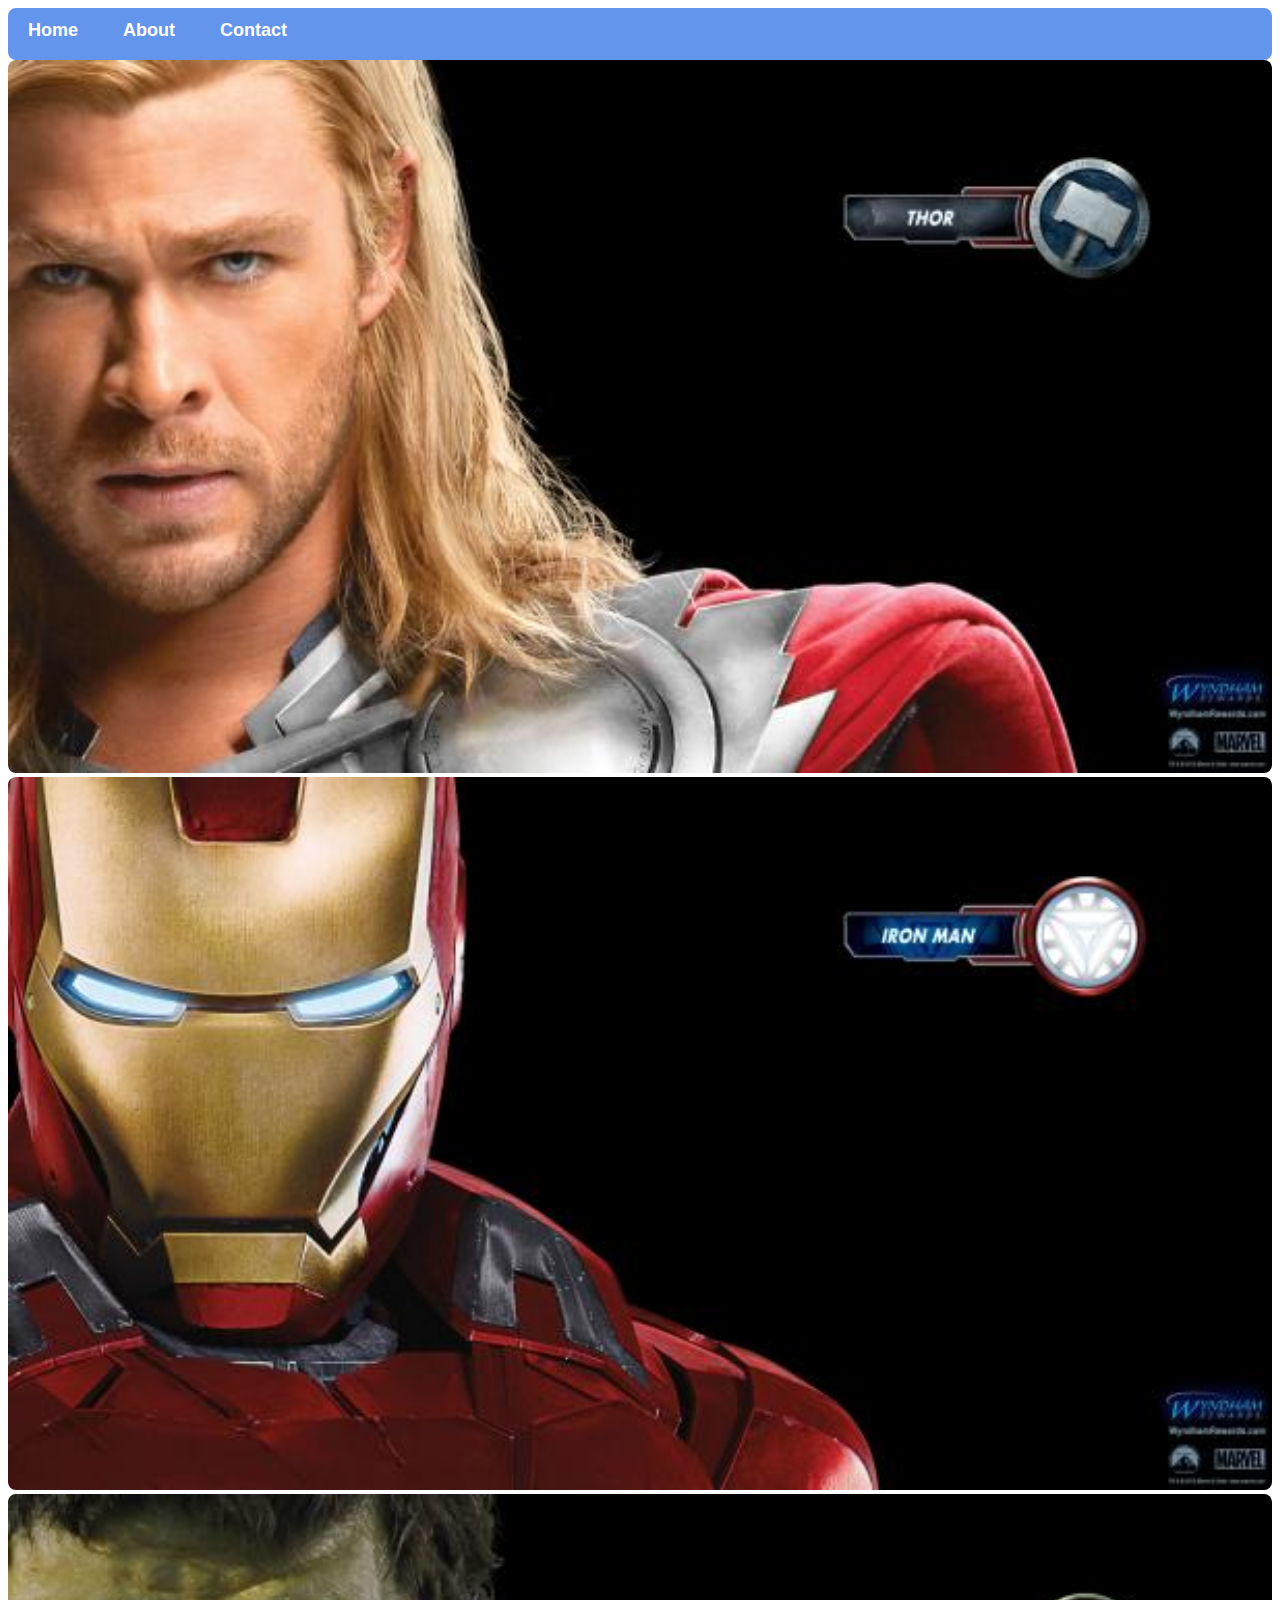
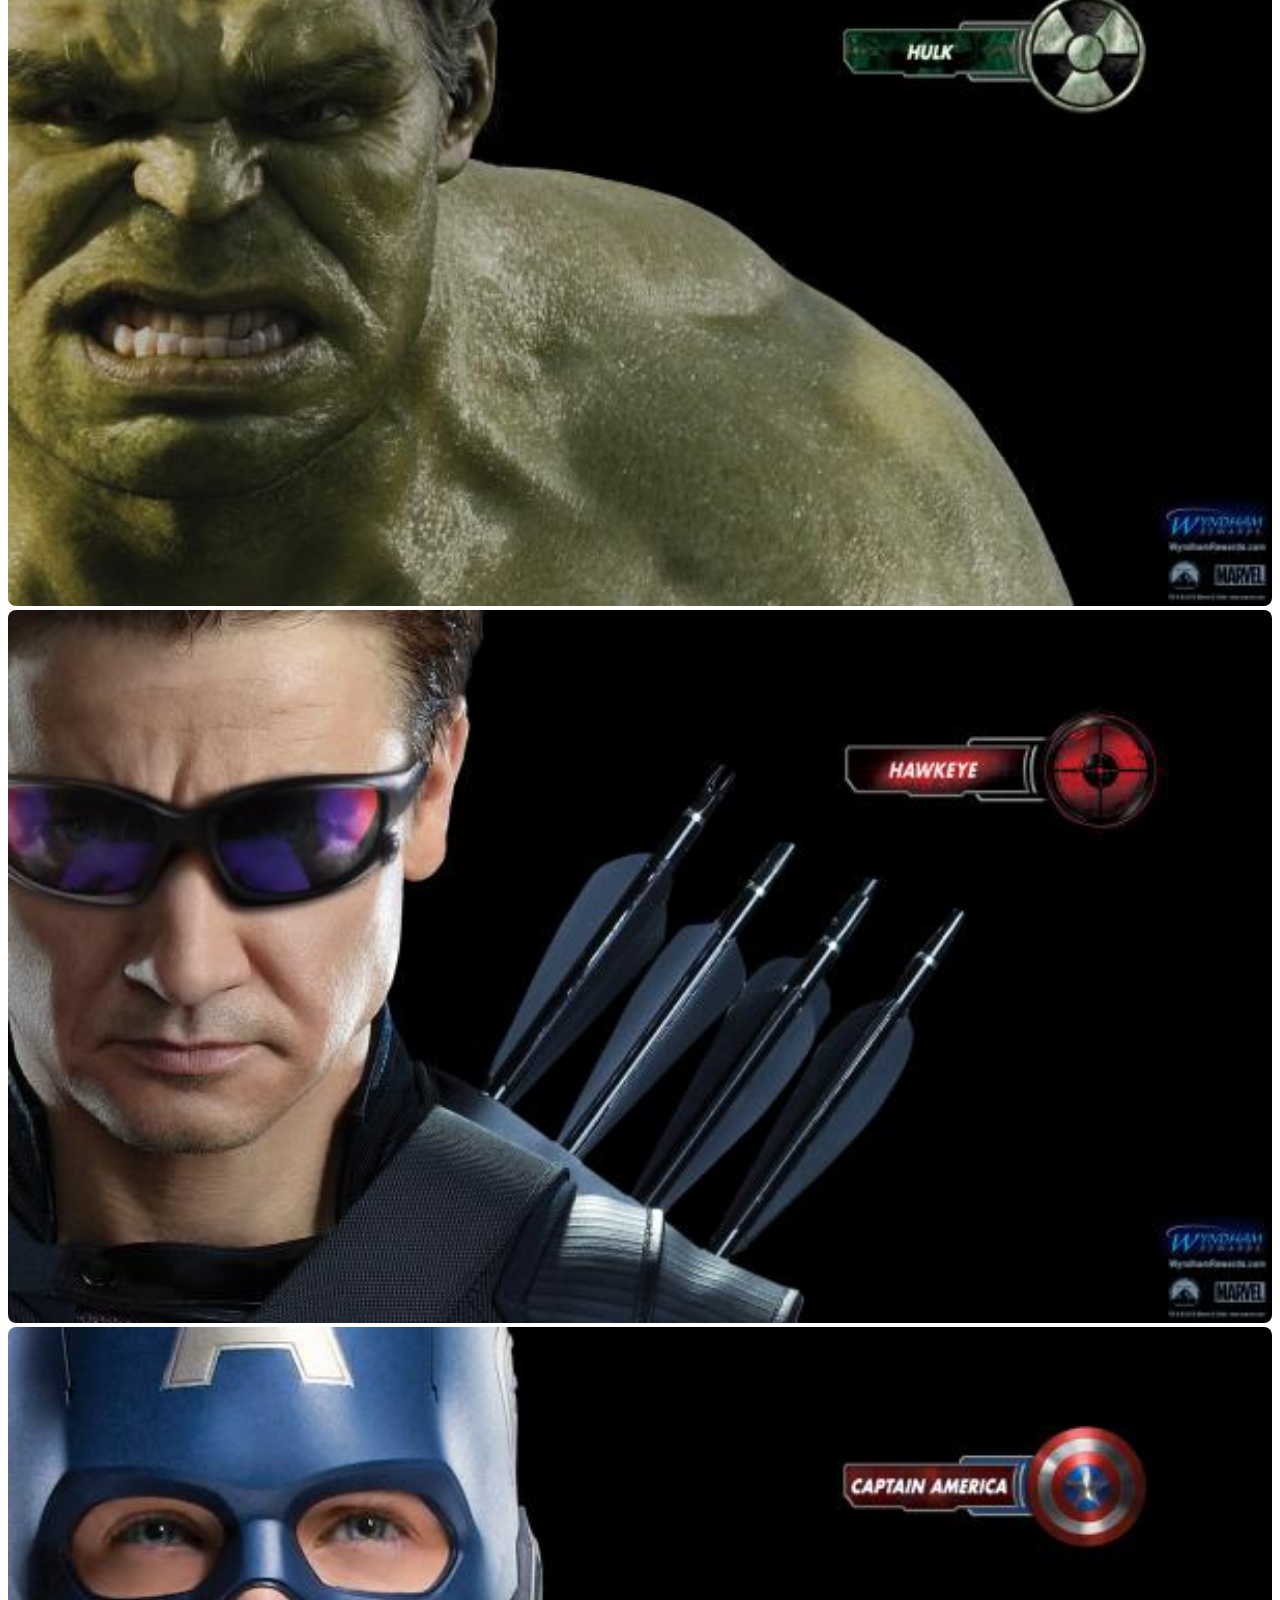
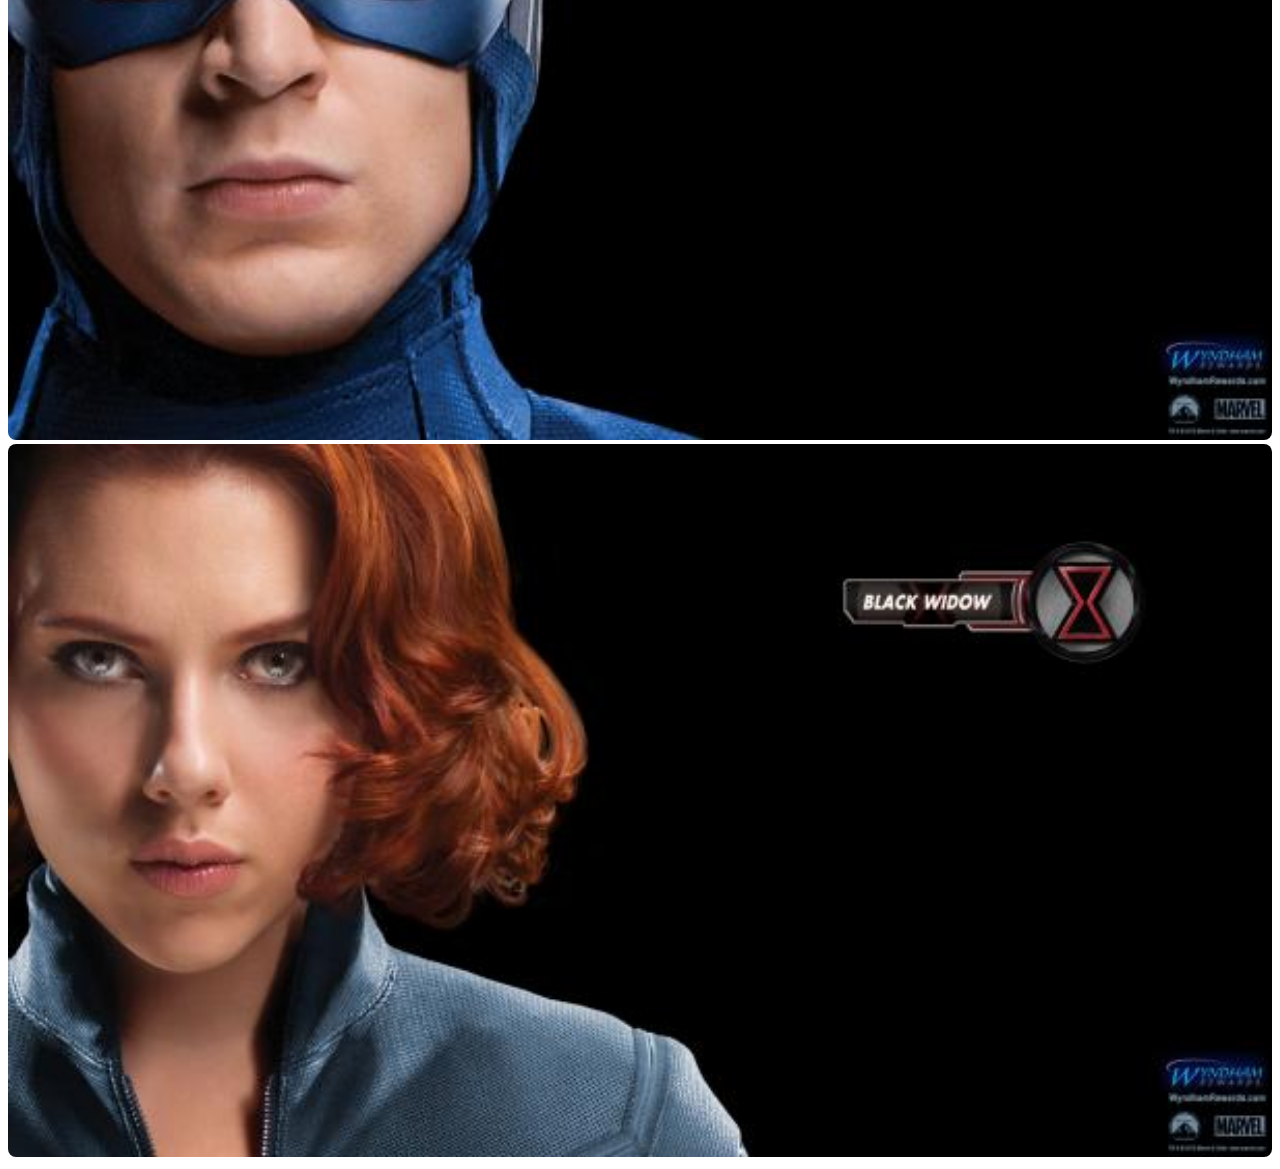
<file: index.html>
<!DOCTYPE html>
<html lang="en">
<head>
    <link rel ="stylesheet" href="style.css">
    <meta charset="UTF-8">
    <meta name="viewport" content="width=device-width, initial-scale=1.0">
    <title>Document</title>
</head>
<body>
    <div id = "menu">
        <a href="#"> Home </a>
        <a href="about.html"> About </a>
        <a href="contact.html"> Contact </a>
    </div>
    <div class="gallery">
        <a href="avenger-1.html"><img src = "avengersImages/images/avengers_01.jpg"/></a>
        <a href="avenger-2.html"><img src = "avengersImages/images/avengers_02.jpg"/></a>
        <a href="avenger-3.html"><img src = "avengersImages/images/avengers_03.jpg"/></a>
        <a href="avenger-4.html"><img src = "avengersImages/images/avengers_04.jpg"/></a>
        <a href="avenger-5.html"><img src = "avengersImages/images/avengers_05.jpg"/></a>
        <a href="avenger-6.html"><img src = "avengersImages/images/avengers_06.jpg"/></a>
    </div>
</body>
</html>
</file>
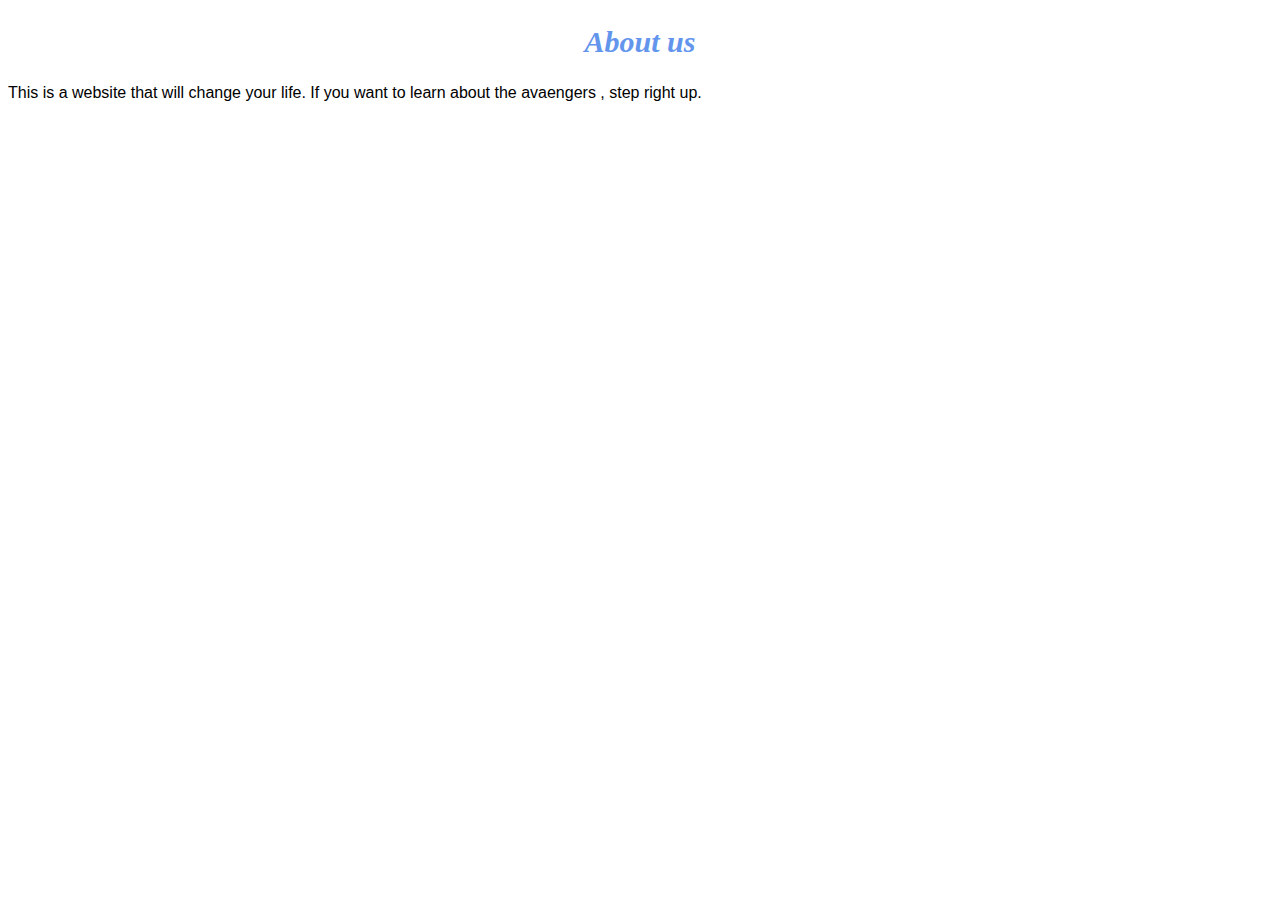
<file: about.html>
<!DOCTYPE html>
<html lang="en">
<head>
    <link rel ="stylesheet" href="style.css">
    <meta charset="UTF-8">
    <meta name="viewport" content="width=device-width, initial-scale=1.0">
    <title>Document</title>
</head>
<body>
    <h2>About us</h2>
    <p>This is a website that will change your life.
        If you want to learn about the avaengers , step right up.
    </p>

</body>
</html>
</file>
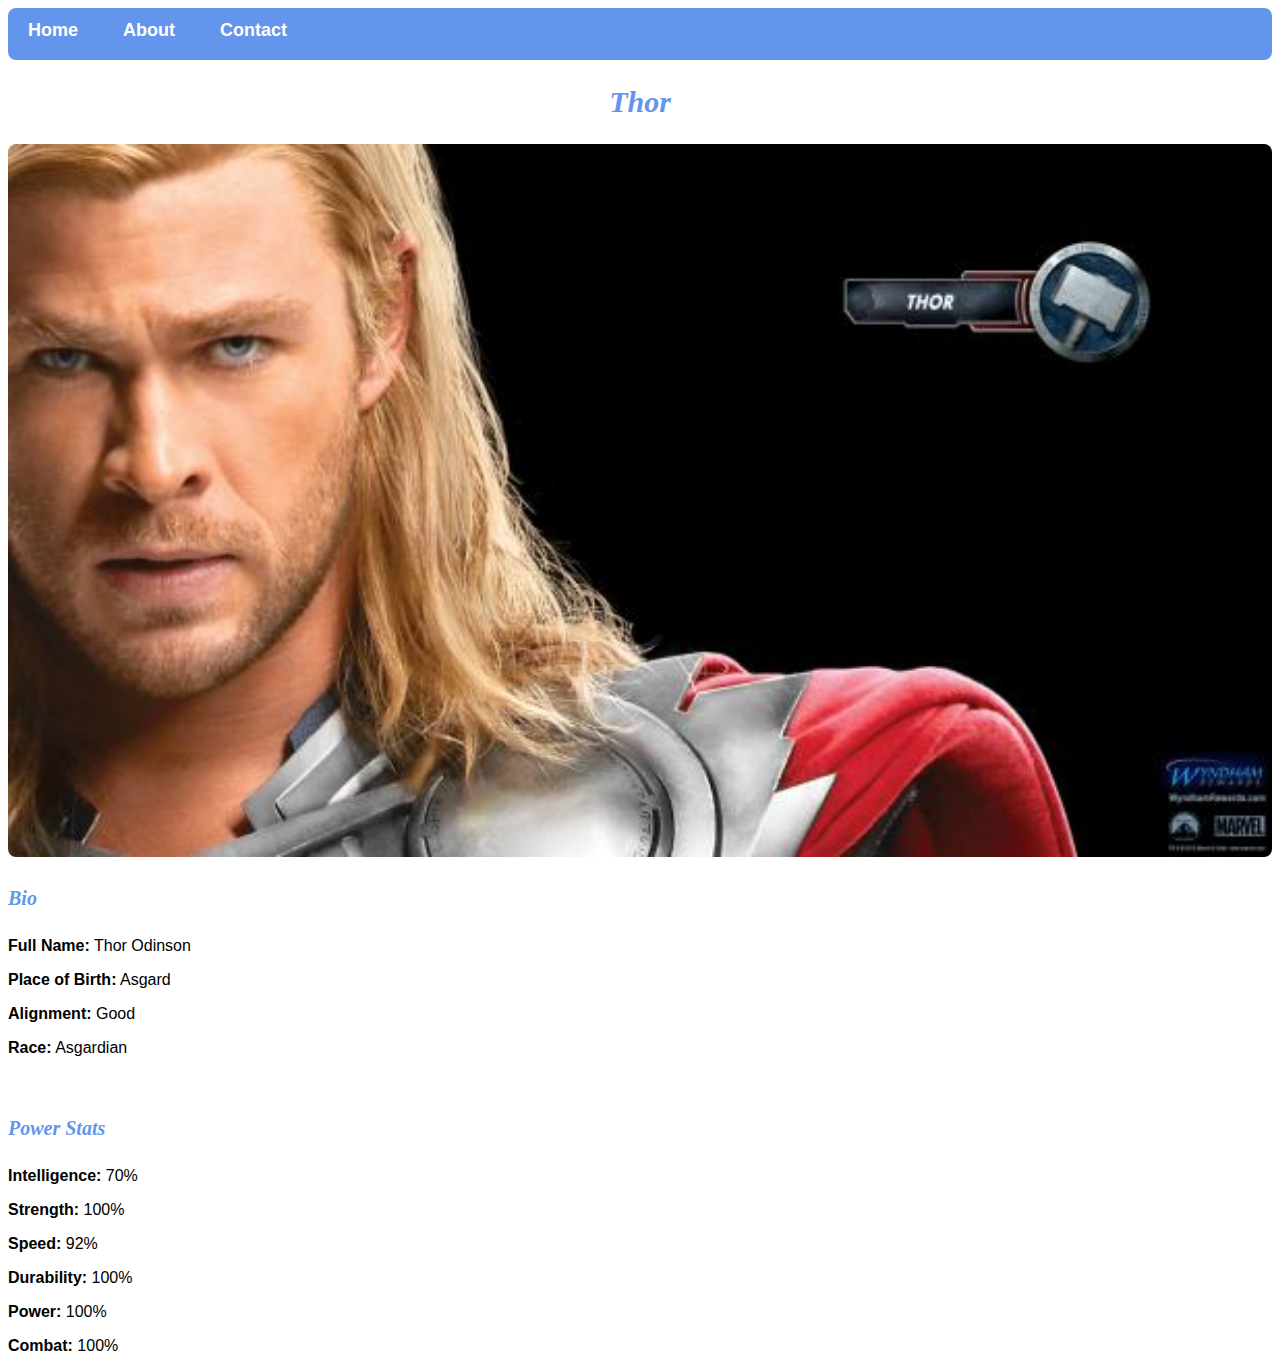
<file: avenger-1.html>
<!DOCTYPE html>
<html lang="en">
<head>
    <link rel ="stylesheet" href="style.css">
    <meta charset="UTF-8">
    <meta name="viewport" content="width=device-width, initial-scale=1.0">
    <title>Document</title>
</head>
<body>
    <div id = "menu">
        <a href="#"> Home </a>
        <a href="about.html"> About </a>
        <a href="contact.html"> Contact </a>
    </div>
    <h2>Thor</h2>
    <div class="gallery">
        <img src = "avengersImages/images/avengers_01.jpg"/>

    </div>
    <h4>Bio</h4>
    <p><b>Full Name:</b> Thor Odinson</p>
    <p><b>Place of Birth:</b> Asgard</p>
    <p><b>Alignment:</b> Good</p>
    <p><b>Race:</b> Asgardian</p>
    <br/>
    <h4>Power Stats</h4>
    <p><b>Intelligence:</b> 70%</p>
    <p><b>Strength:</b> 100%</p>
    <p><b>Speed:</b> 92%</p>
    <p><b>Durability:</b> 100%</p>
    <p><b>Power:</b> 100%</p>
    <p><b>Combat:</b> 100%</p>

</body>
</html>
</file>
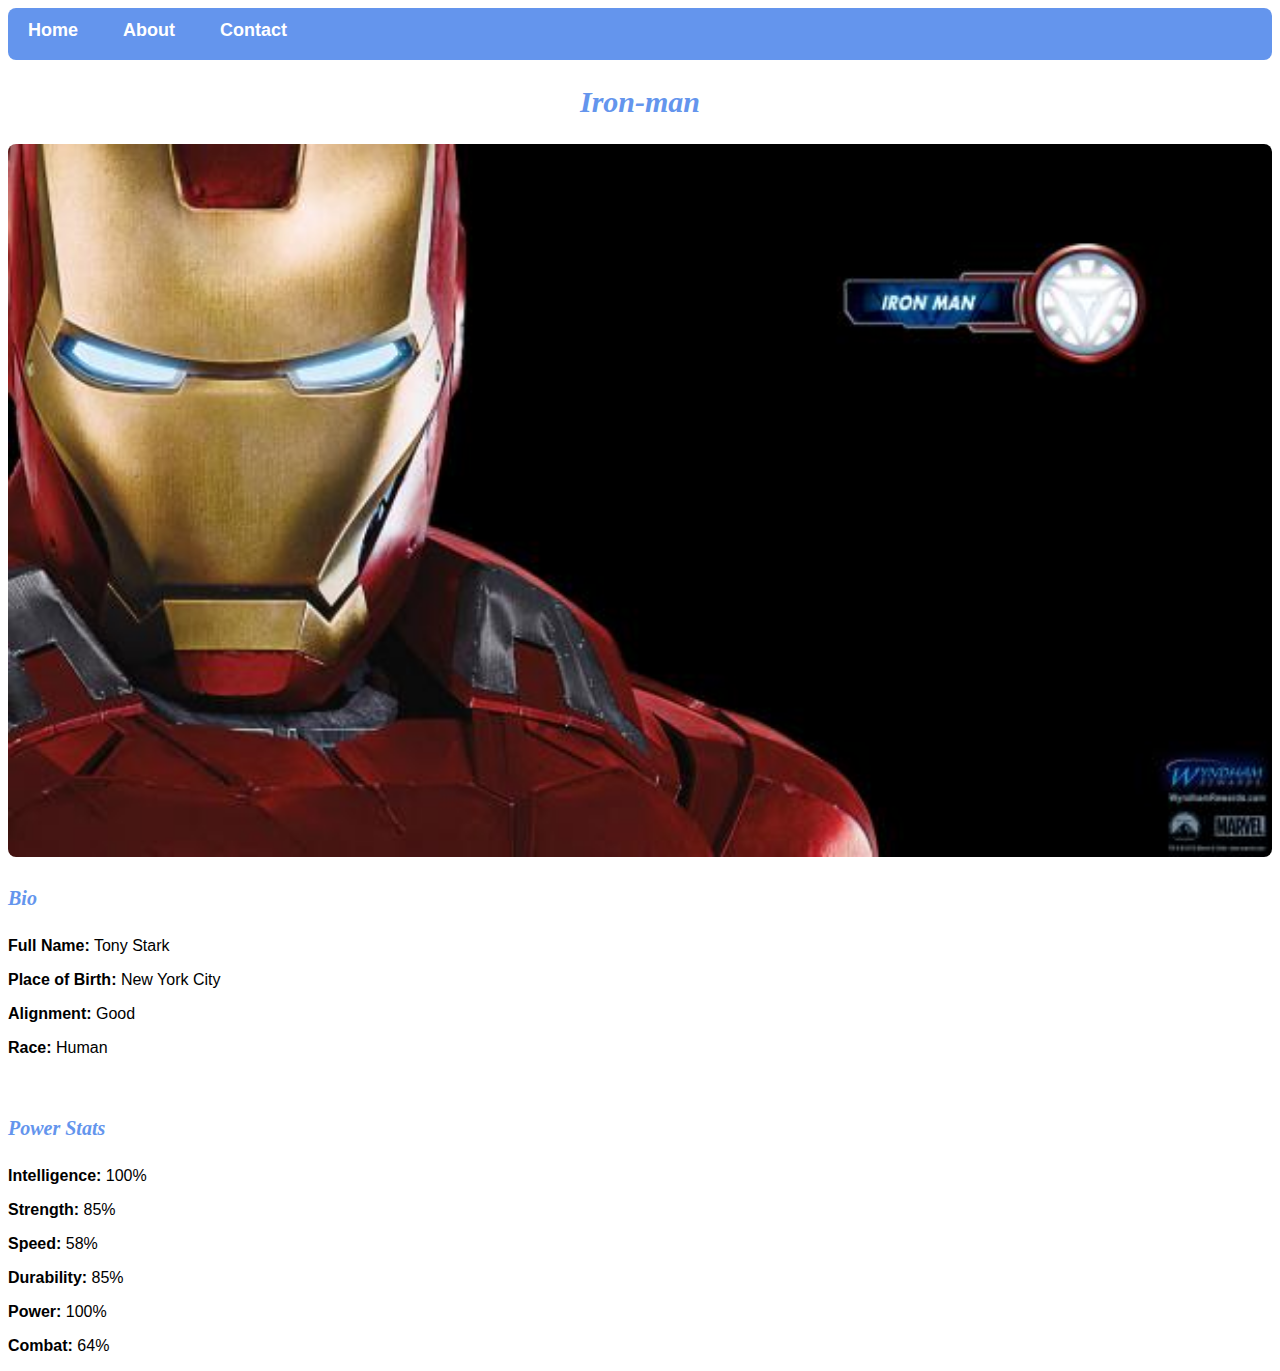
<file: avenger-2.html>
<!DOCTYPE html>
<html lang="en">
<head>
    <link rel ="stylesheet" href="style.css">
    <meta charset="UTF-8">
    <meta name="viewport" content="width=device-width, initial-scale=1.0">
    <title>Document</title>
</head>
<body>
    <div id = "menu">
        <a href="#"> Home </a>
        <a href="about.html"> About </a>
        <a href="contact.html"> Contact </a>
    </div>
    <h2>Iron-man</h2>
    <div class="gallery">
        <img src = "avengersImages/images/avengers_02.jpg"/>

    </div>
    <h4>Bio</h4>
    <p><b>Full Name:</b> Tony Stark</p>
    <p><b>Place of Birth:</b> New York City</p>
    <p><b>Alignment:</b> Good</p>
    <p><b>Race:</b> Human</p>
    <br/>
    <h4>Power Stats</h4>
    <p><b>Intelligence:</b> 100%</p>
    <p><b>Strength:</b> 85%</p>
    <p><b>Speed:</b> 58%</p>
    <p><b>Durability:</b> 85%</p>
    <p><b>Power:</b> 100%</p>
    <p><b>Combat:</b> 64%</p>

</body>
</html>
</file>
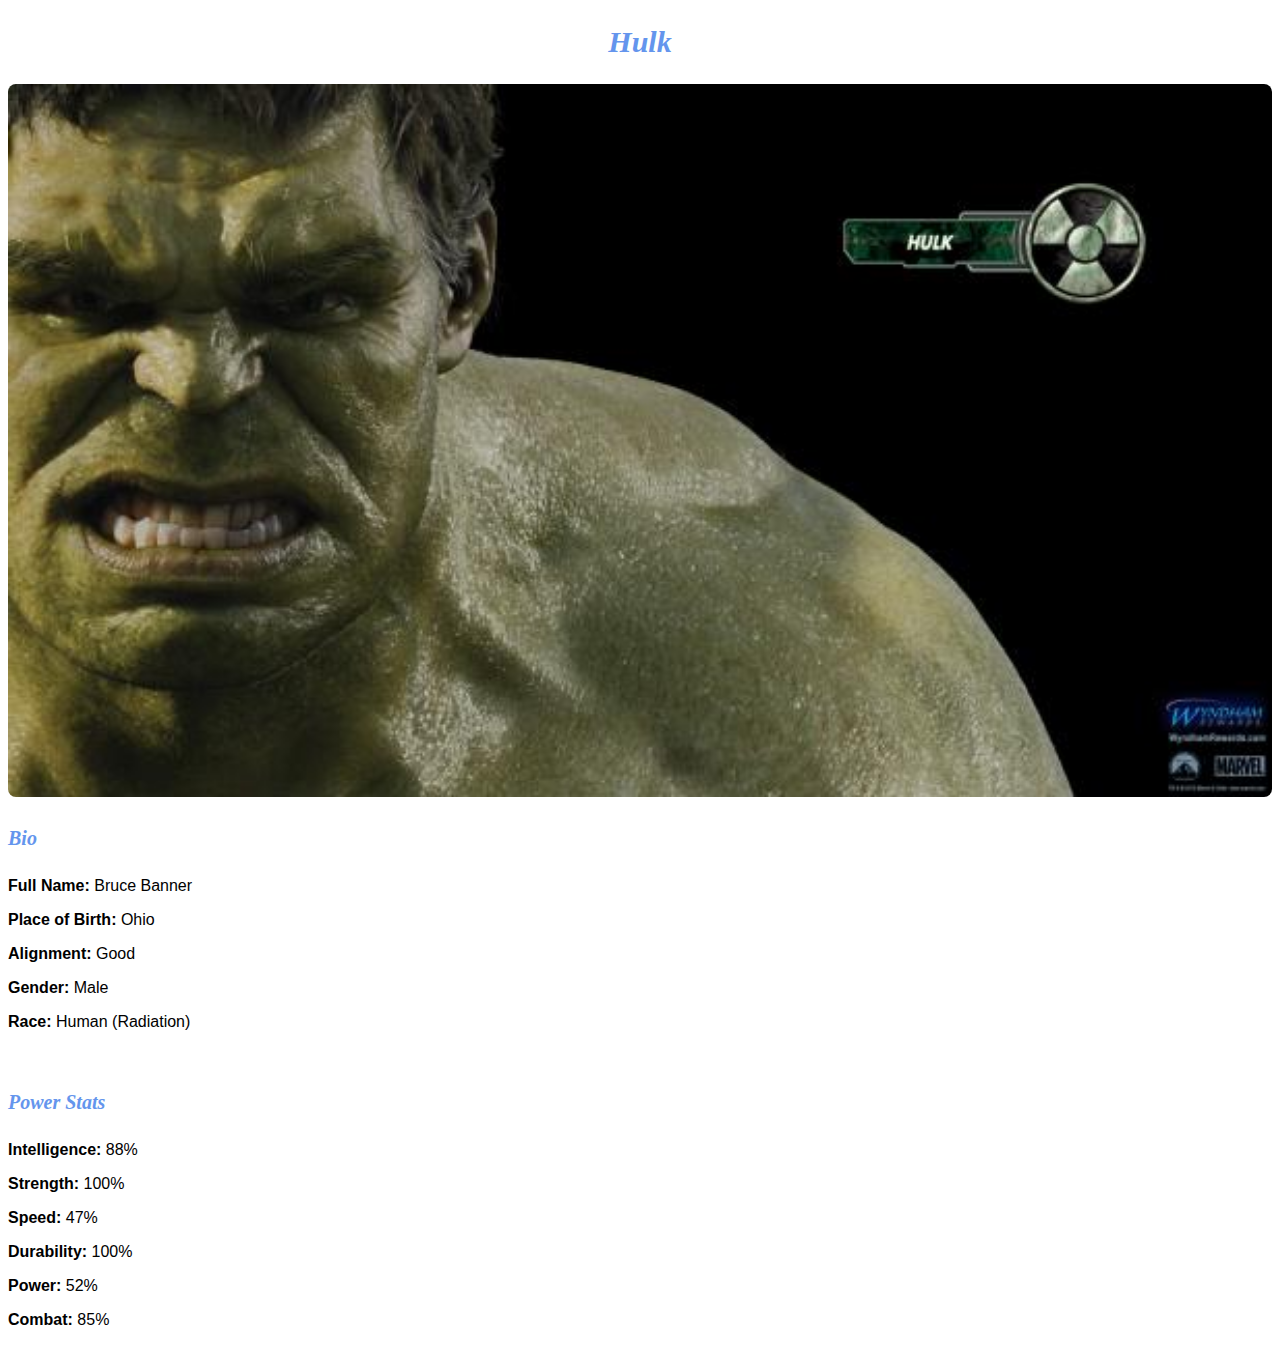
<file: avenger-3.html>
<!DOCTYPE html>
<html lang="en">
<head>
    <link rel ="stylesheet" href="style.css">
    <meta charset="UTF-8">
    <meta name="viewport" content="width=device-width, initial-scale=1.0">
    <title>Document</title>
</head>
<body>
    <h2>Hulk</h2>
    <div class="gallery">
        <img src = "avengersImages/images/avengers_03.jpg"/>

    </div>
    <h4>Bio</h4>
    <p><b>Full Name:</b> Bruce Banner</p>
    <p><b>Place of Birth:</b> Ohio</p>
    <p><b>Alignment:</b> Good</p>
    <p><b>Gender:</b> Male</p>
    <p><b>Race:</b> Human (Radiation)</p>
    <br/>
    <h4>Power Stats</h4>
    <p><b>Intelligence:</b> 88%</p>
    <p><b>Strength:</b> 100%</p>
    <p><b>Speed:</b> 47%</p>
    <p><b>Durability:</b> 100%</p>
    <p><b>Power:</b> 52%</p>
    <p><b>Combat:</b> 85%</p>

</body>
</html>
</file>
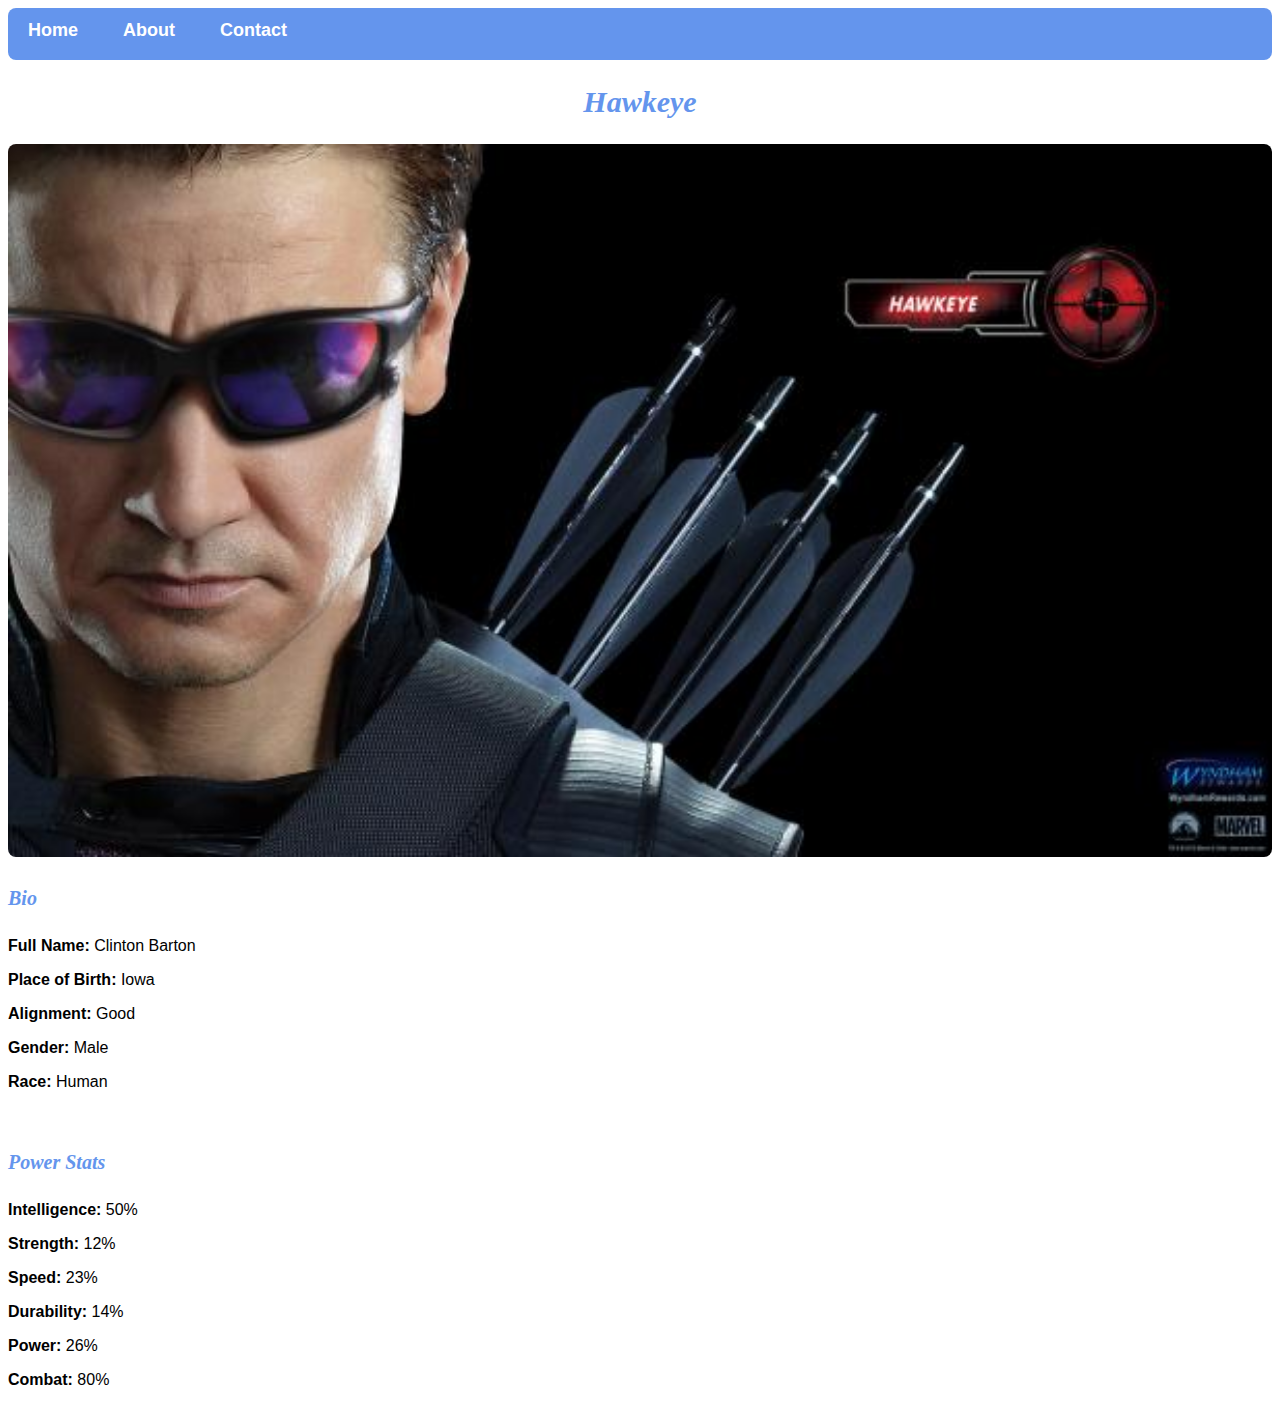
<file: avenger-4.html>
<!DOCTYPE html>
<html lang="en">
<head>
    <link rel ="stylesheet" href="style.css">
    <meta charset="UTF-8">
    <meta name="viewport" content="width=device-width, initial-scale=1.0">
    <title>Document</title>
</head>
<body>
    <div id = "menu">
        <a href="#"> Home </a>
        <a href="about.html"> About </a>
        <a href="contact.html"> Contact </a>
    </div>
    <h2>Hawkeye</h2>
    <div class="gallery">
        <img src = "avengersImages/images/avengers_04.jpg"/>

    </div>
    <h4>Bio</h4>
    <p><b>Full Name:</b> Clinton Barton</p>
    <p><b>Place of Birth:</b> Iowa</p>
    <p><b>Alignment:</b> Good</p>
    <p><b>Gender:</b> Male</p>
    <p><b>Race:</b> Human</p>
    <br/>
    <h4>Power Stats</h4>
    <p><b>Intelligence:</b> 50%</p>
    <p><b>Strength:</b> 12%</p>
    <p><b>Speed:</b> 23%</p>
    <p><b>Durability:</b> 14%</p>
    <p><b>Power:</b> 26%</p>
    <p><b>Combat:</b> 80%</p>

</body>
</html>
</file>
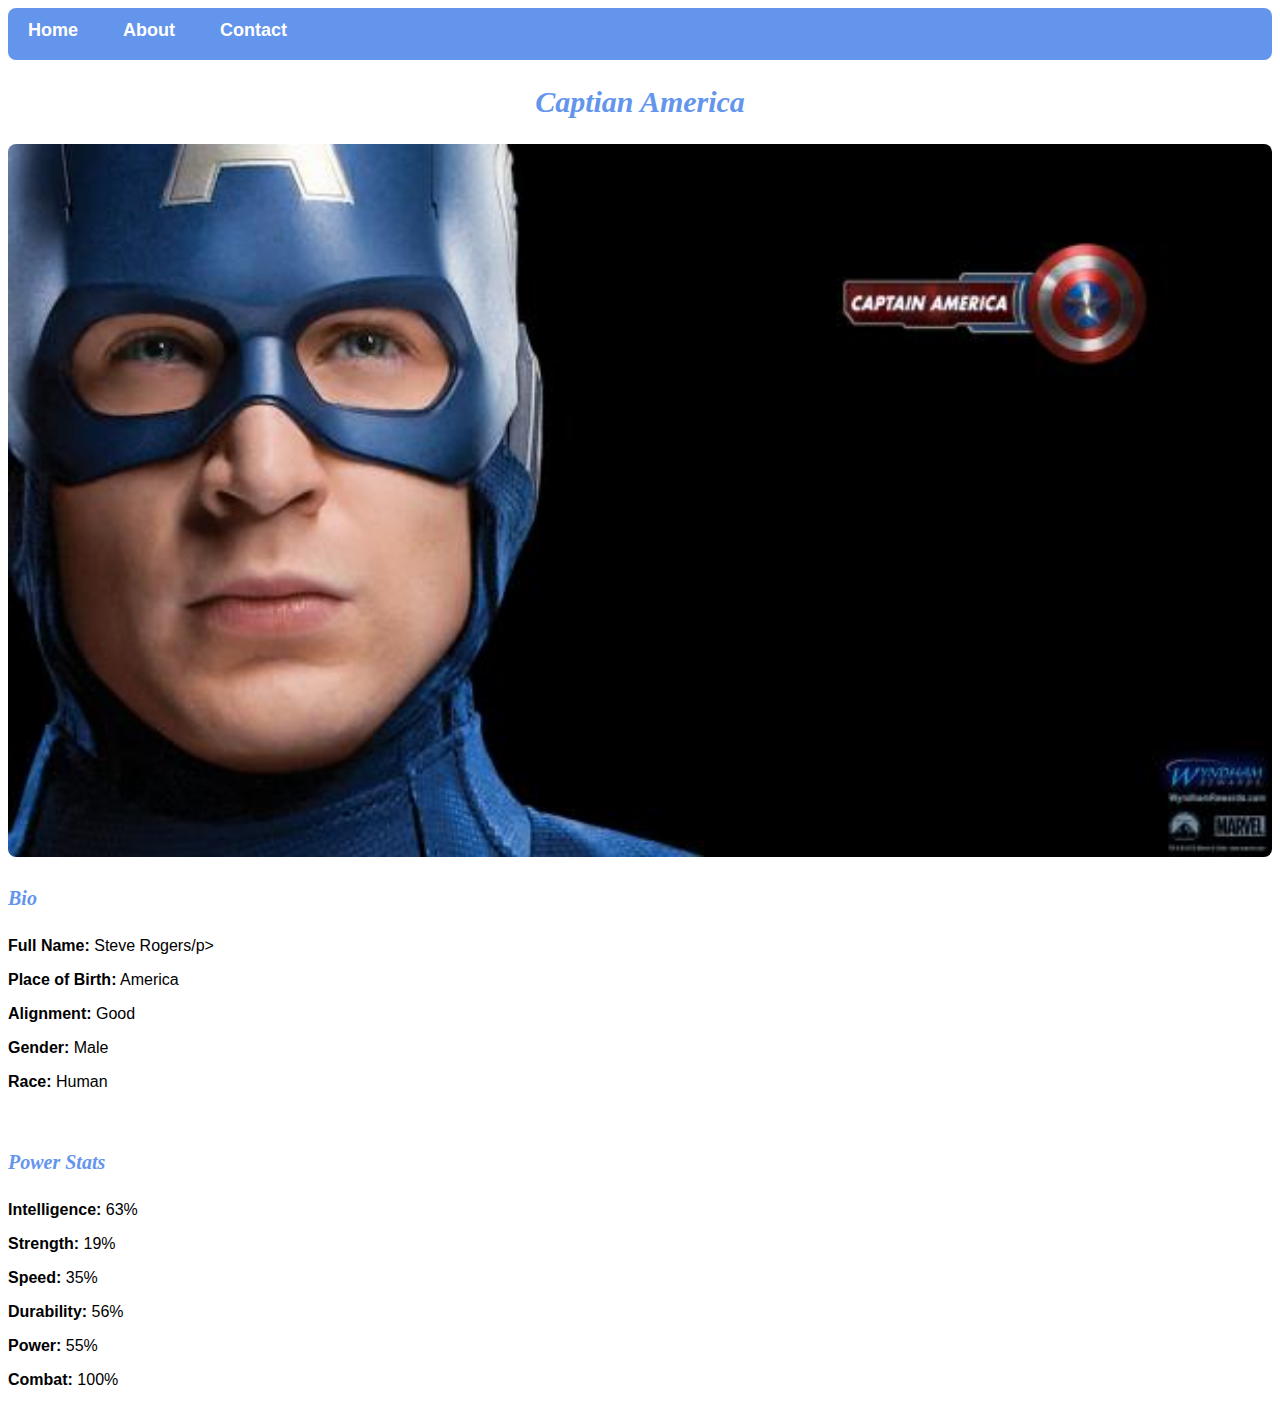
<file: avenger-5.html>
<!DOCTYPE html>
<html lang="en">
<head>
    <link rel ="stylesheet" href="style.css">
    <meta charset="UTF-8">
    <meta name="viewport" content="width=device-width, initial-scale=1.0">
    <title>Document</title>
</head>
<body>
    <div id = "menu">
        <a href="#"> Home </a>
        <a href="about.html"> About </a>
        <a href="contact.html"> Contact </a>
    </div>
    <h2>Captian America</h2>
    <div class="gallery">
        <img src = "avengersImages/images/avengers_05.jpg"/>

    </div>
    <h4>Bio</h4>
    <p><b>Full Name:</b> Steve Rogers/p>
    <p><b>Place of Birth:</b> America</p>
    <p><b>Alignment:</b> Good</p>
    <p><b>Gender:</b> Male</p>
    <p><b>Race:</b> Human</p>
    <br/>
    <h4>Power Stats</h4>
    <p><b>Intelligence:</b> 63%</p>
    <p><b>Strength:</b> 19%</p>
    <p><b>Speed:</b> 35%</p>
    <p><b>Durability:</b> 56%</p>
    <p><b>Power:</b> 55%</p>
    <p><b>Combat:</b> 100%</p>

</body>
</html>
</file>
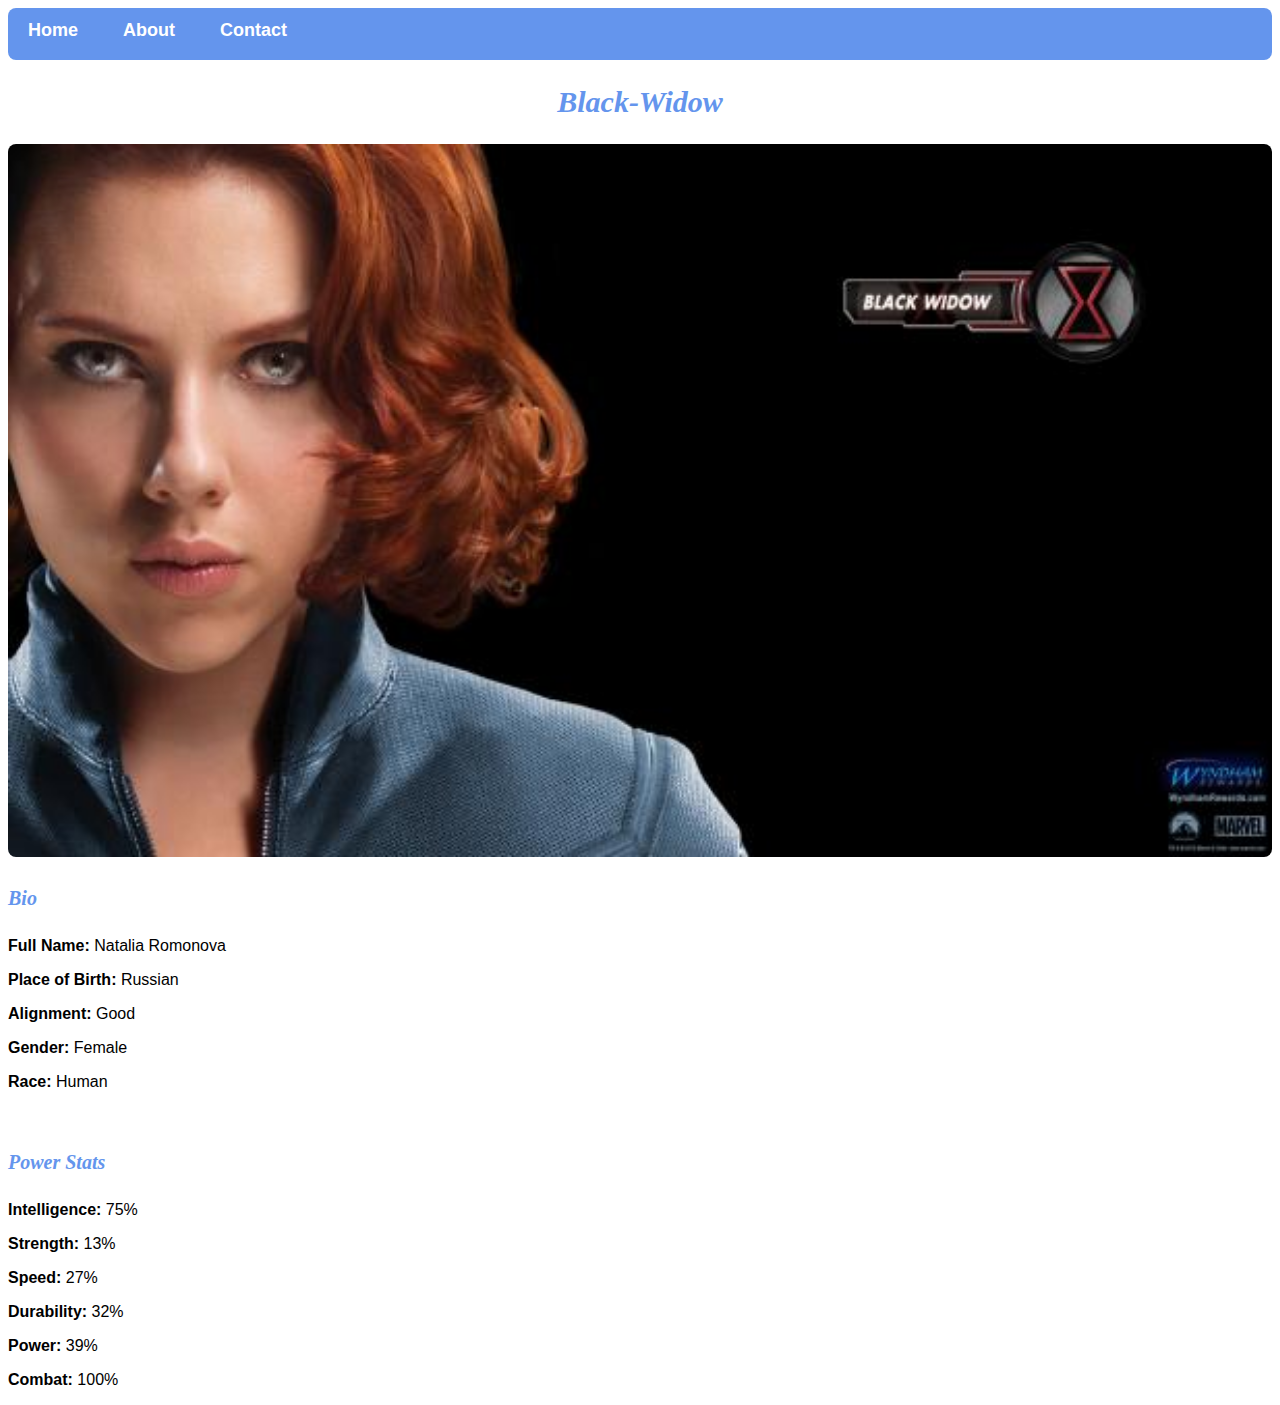
<file: avenger-6.html>
<!DOCTYPE html>
<html lang="en">
<head>
    <link rel ="stylesheet" href="style.css">
    <meta charset="UTF-8">
    <meta name="viewport" content="width=device-width, initial-scale=1.0">
    <title>Black-Widow</title>
</head>
<body>
    <div id = "menu">
        <a href="#"> Home </a>
        <a href="about.html"> About </a>
        <a href="contact.html"> Contact </a>
    </div>
    <h2>Black-Widow</h2>
    <div class="gallery">
        <img src = "avengersImages/images/avengers_06.jpg"/>

    </div>
    <h4>Bio</h4>
    <p><b>Full Name:</b> Natalia Romonova</p>
    <p><b>Place of Birth:</b> Russian</p>
    <p><b>Alignment:</b> Good</p>
    <p><b>Gender:</b> Female</p>
    <p><b>Race:</b> Human</p>
    <br/>
    <h4>Power Stats</h4>
    <p><b>Intelligence:</b> 75%</p>
    <p><b>Strength:</b> 13%</p>
    <p><b>Speed:</b> 27%</p>
    <p><b>Durability:</b> 32%</p>
    <p><b>Power:</b> 39%</p>
    <p><b>Combat:</b> 100%</p>

</body>
</html>
</file>
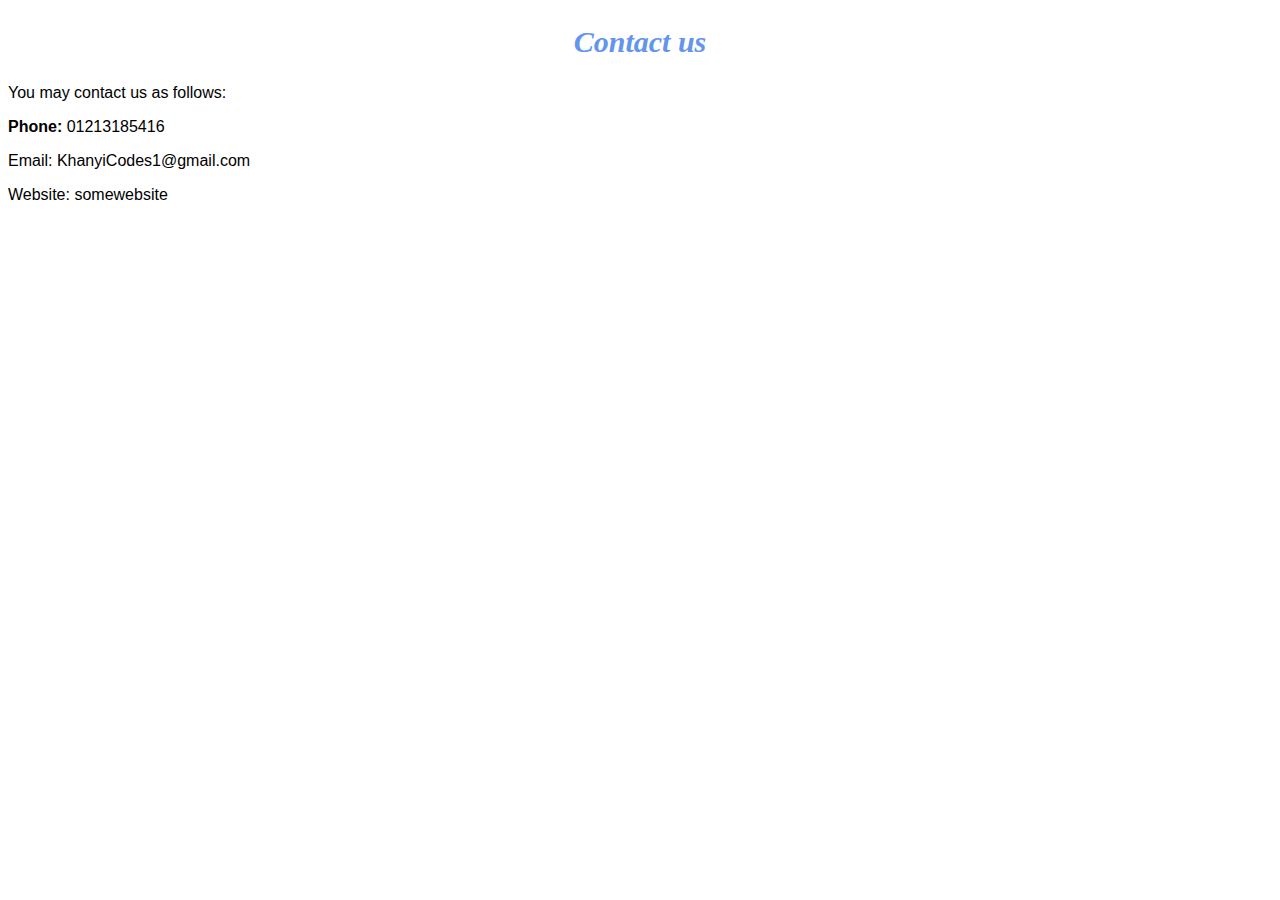
<file: contact.html>
<!DOCTYPE html>
<html lang="en">
<head>
    <link rel ="stylesheet" href="style.css">
    <meta charset="UTF-8">
    <meta name="viewport" content="width=device-width, initial-scale=1.0">
    <title>Contact</title>
</head>
<body>
    <h2>Contact us</h2>
    <p>You may contact us as follows: </p>
    <p><b>Phone:</b> 01213185416</p>
    <p>Email: KhanyiCodes1@gmail.com</p>
    <p>Website: somewebsite</p>

</body>
</html>
</file>
<file: style.css>
.gallery img{
    width : 100%;
    box-shadow: 20px;
    border-radius: 8px;
    
}
h2{
    font-family: Impact, fantasy;
    text-align: center;
    font-size: 30px;
    color:cornflowerblue;
    font-style: italic;
}
h4{
    font-family: Impact, fantasy;
    font-size: 20px;
    color:cornflowerblue;
    font-style: italic;
}
p{
    font-family: Helvetica, sans-serif;
}
#menu{
    width:100%;
    height: 40px;
    background-color: cornflowerblue;
    padding-top: 12px;
    border-radius: 8px;
}
#menu a{
    color:white;
    font-family: Arial, Helvetica, sans-serif;
    font-size: 18px;
    text-decoration: none;
    font-weight: 800;

    padding-left: 20px;
    padding-right: 20px;
    
}
#menu a:hover{
    color:#5077bd;

}
</file>
